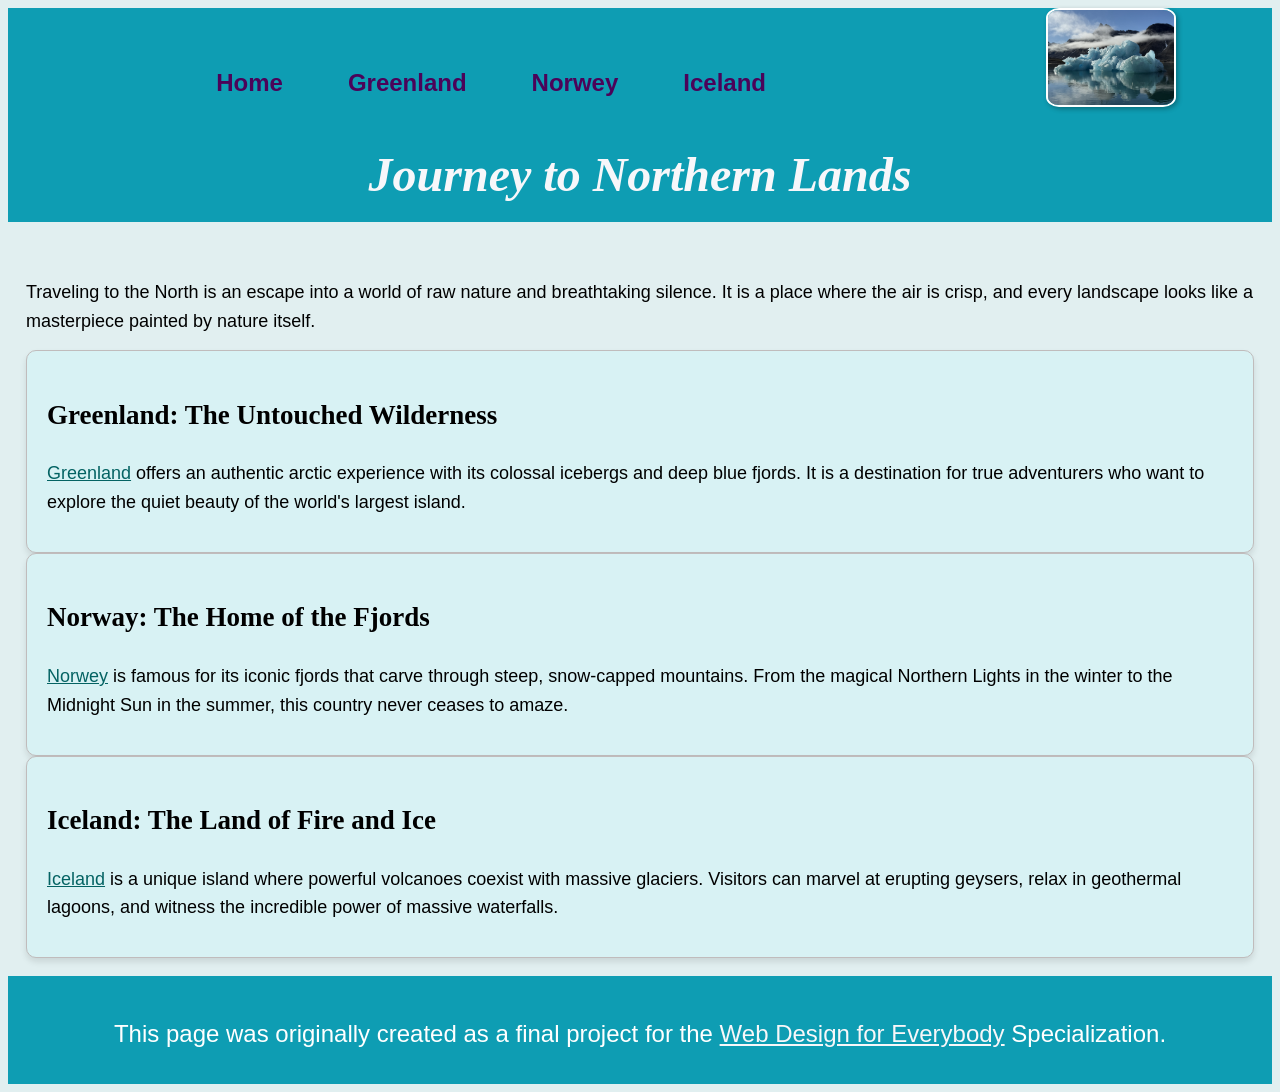
<file: index.html>
<!DOCTYPE html>
<html lang="en">

<head>
  <meta charset="utf-8">
  <meta name="viewport" content="width=device-width">
  <title>The Magic of the North</title>  
  <link rel="stylesheet" href="css/style.css">
</head>

<body>
  <a href="#main-content" class="skip-link">Skip to main content</a>
  <header>
    <nav>
      <ul>
        <li><a href="index.html">Home</a></li>
        <li><a href="greenland.html">Greenland</a></li>
        <li><a href="norwey.html">Norwey</a></li>
        <li><a href="iceland.html">Iceland</a></li>
      </ul>    
    </nav>
    <img src="images/IMG_7641.jpeg" width="200" alt="iceberg">  
    <h1>Journey to Northern Lands</h1>
  </header>
  <main id="main-content">
    <p>Traveling to the North is an escape into a world of raw nature and breathtaking silence. 
      It is a place where the air is crisp, and every landscape looks like a masterpiece painted by nature itself.  </p>

    <section class="country-card">
        <h2>Greenland: The Untouched Wilderness</h2>
        <p><a href="https://visitgreenland.com/">Greenland</a> offers an authentic arctic experience with its colossal icebergs and deep blue fjords. It is a destination for true adventurers who want to explore the quiet beauty of the world's largest island.</p>
    </section>

    <section class="country-card">
        <h2>Norway: The Home of the Fjords</h2>
        <p><a href="https://www.visitnorway.com/">Norwey</a> is famous for its iconic fjords that carve through steep, snow-capped mountains. From the magical Northern Lights in the winter to the Midnight Sun in the summer, this country never ceases to amaze.</p>
    </section>    
    
  <section class="country-card">
        <h2>Iceland: The Land of Fire and Ice</h2>
        <p><a href="https://www.visiticeland.com/">Iceland</a> is a unique island where powerful volcanoes coexist with massive glaciers. Visitors can marvel at erupting geysers, relax in geothermal lagoons, and witness the incredible power of massive waterfalls.</p>
    </section>  
  </main>

  <footer>
    <p>This page was originally created as a final project for the <a
        href="https://www.coursera.org/specializations/web-design"> Web Design for Everybody</a> Specialization.
      </p>
  </footer>

</body>

</html>
</file>
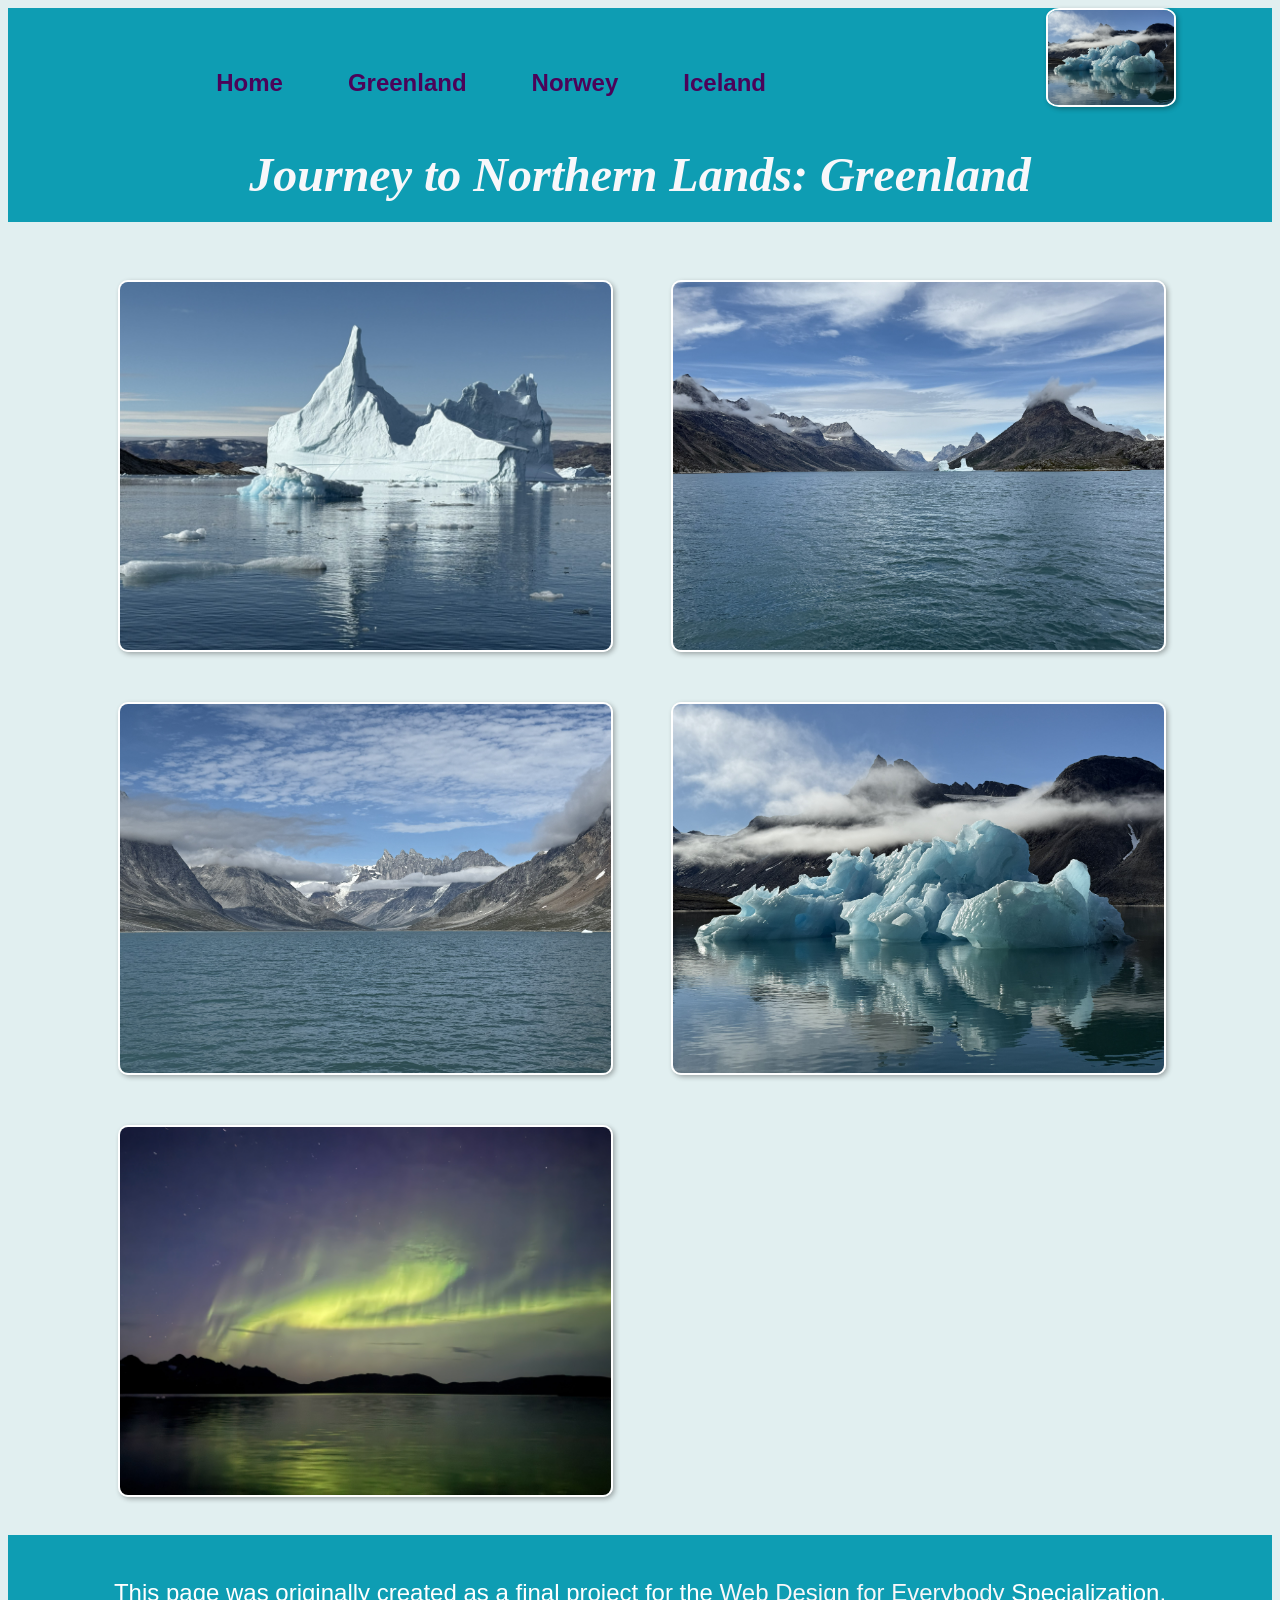
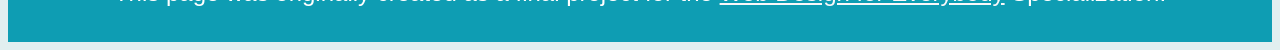
<file: greenland.html>
<!DOCTYPE html>
<html lang="en">

<head>
  <meta charset="utf-8">
  <meta name="viewport" content="width=device-width">
  <title>Greenland</title>
  <link rel="stylesheet" href="css/style.css">
</head>

<body>
  <a href="#main-content" class="skip-link">Skip to main content</a>
  <header>
    <nav>
      <ul>
        <li><a href="index.html">Home</a></li>
        <li><a href="greenland.html">Greenland</a></li>
        <li><a href="norwey.html">Norwey</a></li>
        <li><a href="iceland.html">Iceland</a></li>
      </ul>    
    </nav>
    <img src="images/IMG_7641.jpeg" width="200" alt="iceberg">  
    <h1>Journey to Northern Lands: Greenland</h1>
  </header>
  <main id="main-content">
    <div class="grid">
       <img src="images/IMG_5402.jpeg" alt="an iceberg"   width="100">
      <img src="images/IMG_6088.jpeg" alt="a greenlandic fjord" width="100">
      <img src="images/IMG_6118.jpeg" alt="a greenlandic fjord" width="100">
      <img src="images/IMG_7641.jpeg" alt="an iceberg" width="100">
      <img src="images/IMG_8837.jpeg" alt="Northen Lights" width="100">      
    </div>
  </main>
  <footer>
    <p>This page was originally created as a final project for the <a
        href="https://www.coursera.org/specializations/web-design"> Web Design for Everybody</a> Specialization.
      </p>
  </footer>

</body>

</html>
</file>
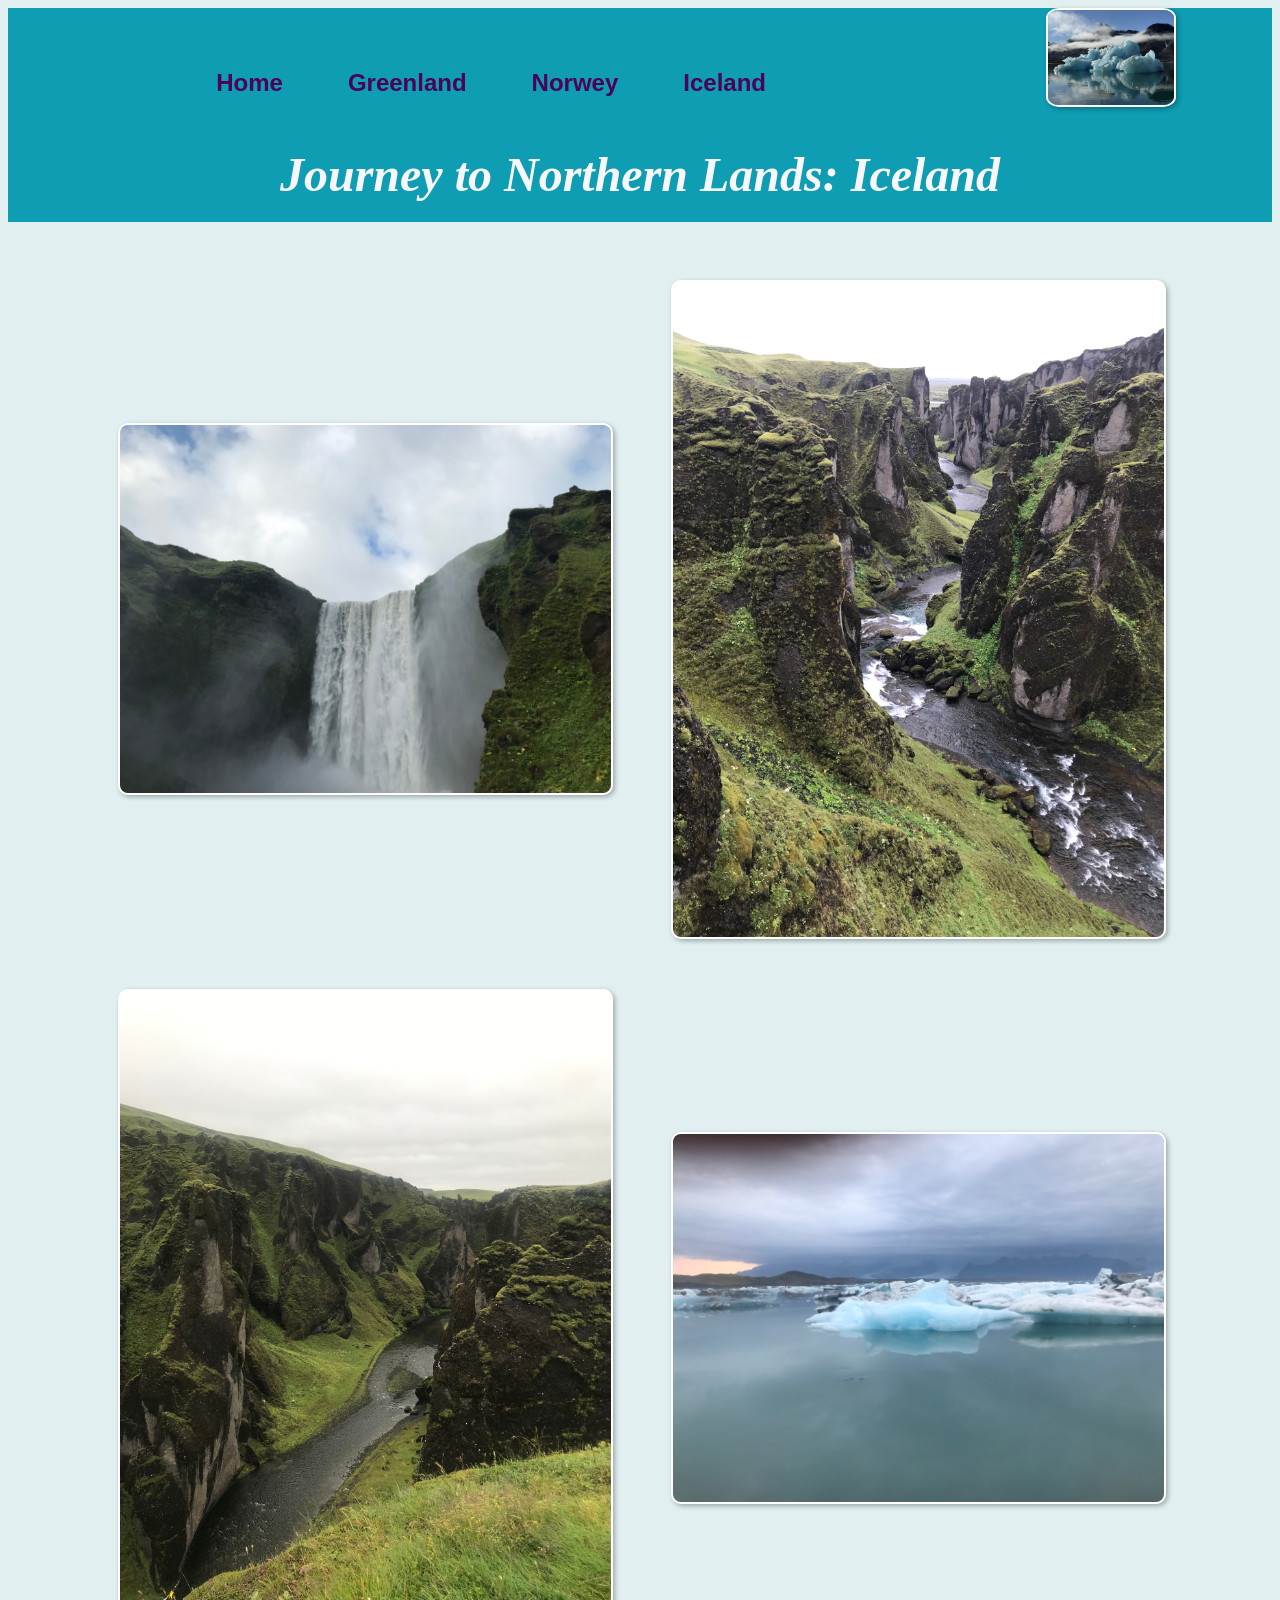
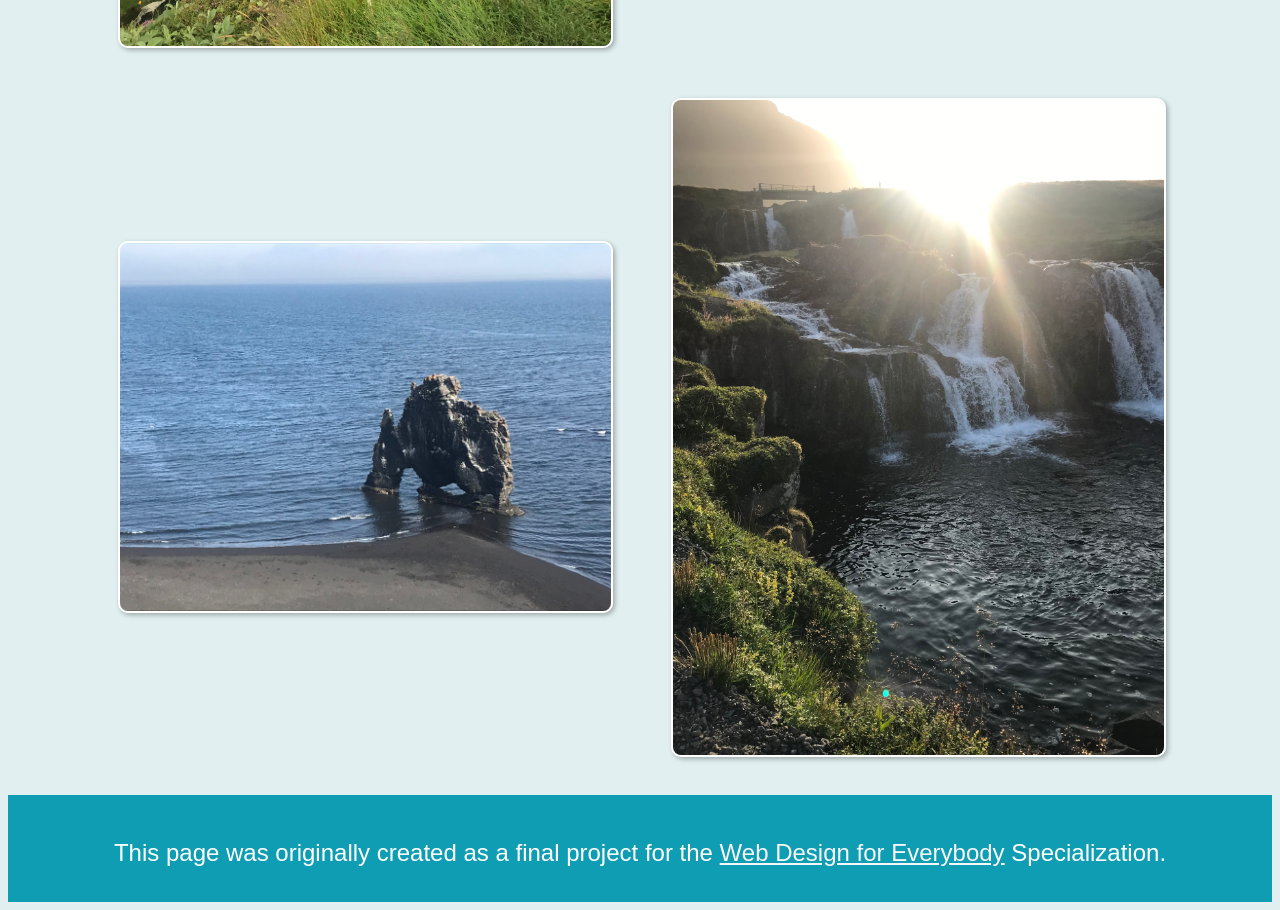
<file: iceland.html>
<!DOCTYPE html>
<html lang="en">

<head>
  <meta charset="utf-8">
  <meta name="viewport" content="width=device-width">
  <title>Iceland</title>
  <link rel="stylesheet" href="css/style.css">
</head>

<body>
  <a href="#main-content" class="skip-link">Skip to main content</a>
  <header>
    <nav>
      <ul>
        <li><a href="index.html">Home</a></li>
        <li><a href="greenland.html">Greenland</a></li>
        <li><a href="norwey.html">Norwey</a></li>
        <li><a href="iceland.html">Iceland</a></li>
      </ul>    
    </nav>
    <img src="images/IMG_7641.jpeg" width="200" alt="iceberg">  
    <h1>Journey to Northern Lands: Iceland</h1>
  </header>
  <main id="main-content">
    <div class="grid">
      <img src="images/IMG_4196.JPG" alt=" Skógafoss"   width="100">
      <img src="images/IMG_4305.JPG" alt="an icelandic river" width="100">
      <img src="images/IMG_4313.JPG" alt="an icelandic river" width="100">
      <img src="images/IMG_4410.JPG" alt="a glacier lagoon" width="100">
      <img src="images/IMG_4696.JPG" alt="Reynisfjara" width="100">
      <img src="images/IMG_4707.JPG" alt="a waterfalls" width="100">   
    </div>

  </main>
  <footer>
    <p>This page was originally created as a final project for the <a
        href="https://www.coursera.org/specializations/web-design"> Web Design for Everybody</a> Specialization.
      </p>
  </footer>

</body>

</html>
</file>
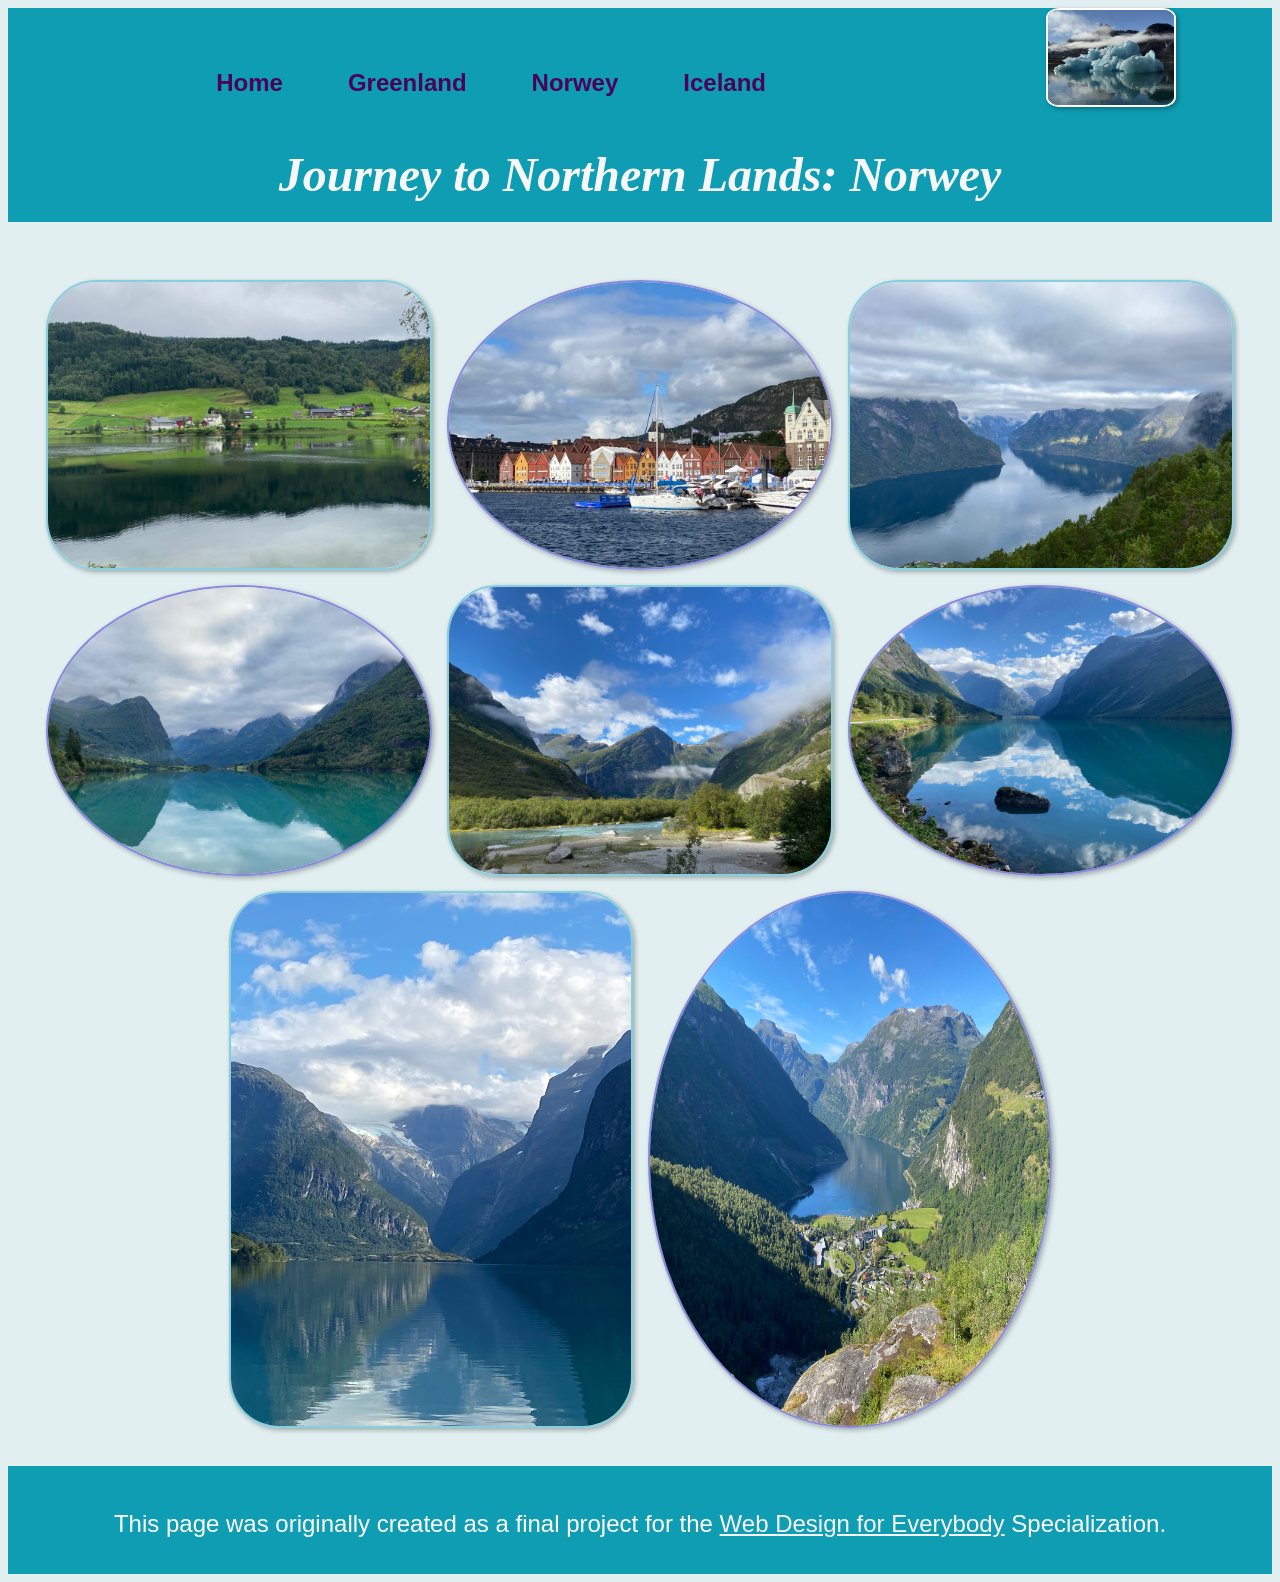
<file: norwey.html>
<!DOCTYPE html>
<html lang="en">

<head>
  <meta charset="utf-8">
  <meta name="viewport" content="width=device-width">
  <title>Norwey</title>
  <link rel="stylesheet" href="css/style.css">
</head>

<body>
  <a href="#main-content" class="skip-link">Skip to main content</a>
  <header>
    <nav>
      <ul>
        <li><a href="index.html">Home</a></li>
        <li><a href="greenland.html">Greenland</a></li>
        <li><a href="norwey.html">Norwey</a></li>
        <li><a href="iceland.html">Iceland</a></li>
      </ul>    
    </nav>
    <img src="images/IMG_7641.jpeg" width="200" alt="iceberg">  
    <h1>Journey to Northern Lands: Norwey</h1>
  </header>
  <main id="main-content">
    <div class="flex">
      <img src="images/IMG_0952.JPG" alt="a norwegien lake"
        width="100">
      <img src="images/IMG_1266.JPG"
        alt="Bergen" width="100">
      <img src="images/IMG_1308.JPG" alt="a fjord view" width="100">
      <img src="images/IMG_1507.JPG" alt="a glacier lake" width="100">
      <img src="images/IMG_1619.JPG" alt=" a norwegien lake" width="100">
      <img src="images/IMG_1816.JPG" alt="a norwegien lake" width="100">
      <img src="images/IMG_2064.JPG" alt="Geirangerfjord" width="100">
      <img src="images/IMG_2264.JPG" alt="Geirangerfjord" width="100">

    </div>

  </main>
  <footer>
    <p>This page was originally created as a final project for the <a
        href="https://www.coursera.org/specializations/web-design"> Web Design for Everybody</a> Specialization.
      </p>
  </footer>

</body>

</html>
</file>
<file: css/style.css>
header{
  background-color: rgb(14, 157, 179);  
}

h1{
  text-align: center;
  font-family: Georgia, 'Times New Roman', Times, serif;
  font-style: italic;
  color: #f7f7fa;
  padding: 20px;
  margin: 20px;
}


h2{
  text-align: left;
  font-family: Georgia, 'Times New Roman', Times, serif;  
}

nav {
    display: inline-block;    
    width: 80%;              
    text-align: center;
    padding: 10px;       
}

nav a {
  color: rgb(75, 3, 89);
  text-decoration: none; 
  margin-right: 45px;  
  font-weight: bold; 
  text-align: center;
  vertical-align: middle; 
}

nav a:hover {
    color: white;          
    text-decoration: underline; 
}

nav ul {
    display:inline-flex;
    padding: 0;
    margin: 0;
    list-style-type: none;
    vertical-align: middle; 
}

nav li {     
    margin-right: 20px;          
}

header img {    
  width: 10%;
  height: auto;
  border-radius: 10%; 
  vertical-align:bottom;  
  
}

main{
  background-color: rgb(225, 239, 240); 
  font-size: 18px;
  line-height: 1.6;
  padding: 18px;
}

.skip-link {    
    position: absolute;
    top: -100px;        
    left: 0;
    background-color: #1705b5; 
    color: white;
    padding: 10px 20px;
    z-index: 1000;       
    text-decoration: none;    
    border-radius: 0 0 5px 5px;
    transition: top 0.3s ease;
}

.skip-link:focus {
    top: 0;             
    outline: 2px solid white; 
}

footer{
  background-color: rgb(14, 157, 179);
  color: white;
  padding: 15px;
  text-align: center;
}

footer p a {
    color: #f8f7f9; 
       
}
footer p a:hover {
    color: #6409b4;
    text-decoration: underline;
}

body{
  font-family:'Segoe UI', Tahoma, Geneva, Verdana, sans-serif;
  font-size: 150%;
  background-color: rgb(225, 239, 240);
}


p{  
  line-height: 1.6;
  margin-bottom: 15px;
}

section {  
  border: 1px solid #c0bcbc;
  border-radius: 8px;
  padding: 20px;
}

.country-card {
    background: rgb(216, 242, 244);
    padding: 20px;
    border-radius: 10px;
    box-shadow: 0 4px 6px rgba(0,0,0,0.1);
    transition: transform 0.3s ease;
}

.country-card:hover {
    transform: translateY(-10px); 
}

.country-card p a {
    color: #046363;     
}

.country-card p a:hover {
    color: #a1068c;
    text-decoration: underline;
}

img {
    border: 2px solid white; 
    border-radius: 10px;    
    box-shadow: 2px 2px 5px rgba(0,0,0,0.3); 
    max-width: 100%;          
    height: auto;            
}

ul {
  display: flex;
  flex-direction: row;
  justify-content: space-evenly;
}

.grid {
    display: grid;                    
    grid-template-columns: 40% 40%;   
    justify-content: center;     
    row-gap: 50px;     
    column-gap: 5%; 
    align-items: center;                         
    margin: 20px 0;                     
}

.grid img {
    width: 100%;    
    height: auto;  
    transition: transform 0.3s ease, box-shadow 0.3s ease;
}

.grid img:hover {
  transform: scale(1.05);
  border-color: #07dceb;
  box-shadow: 4px 4px 10px rgba(159, 243, 240, 0.3);
  z-index: 1;
  position: relative;
}

.flex {
    display: flex;           
    flex-wrap: wrap;           
    justify-content: center;   
    gap: 15px;              
    padding: 20px;  
    }

.flex img {
    flex-basis: calc(33.333% - 15px);     
    flex-grow: 1;     
    max-width: 400px;    
    height: auto;     
    transition: transform 0.3s ease;    
}

.flex img:nth-child(even) {
    border-radius: 100%; 
    border-color: rgb(135, 136, 222);
}

.flex img:nth-child(odd) {
    border-radius: 50px ; 
    border-color: rgb(135, 206, 222);
}

.flex img:hover {
    transform: scale(1.03); 
    border-color: #7573eb;
    box-shadow: 4px 4px 10px rgba(126, 221, 228, 0.3);
}
</file>
